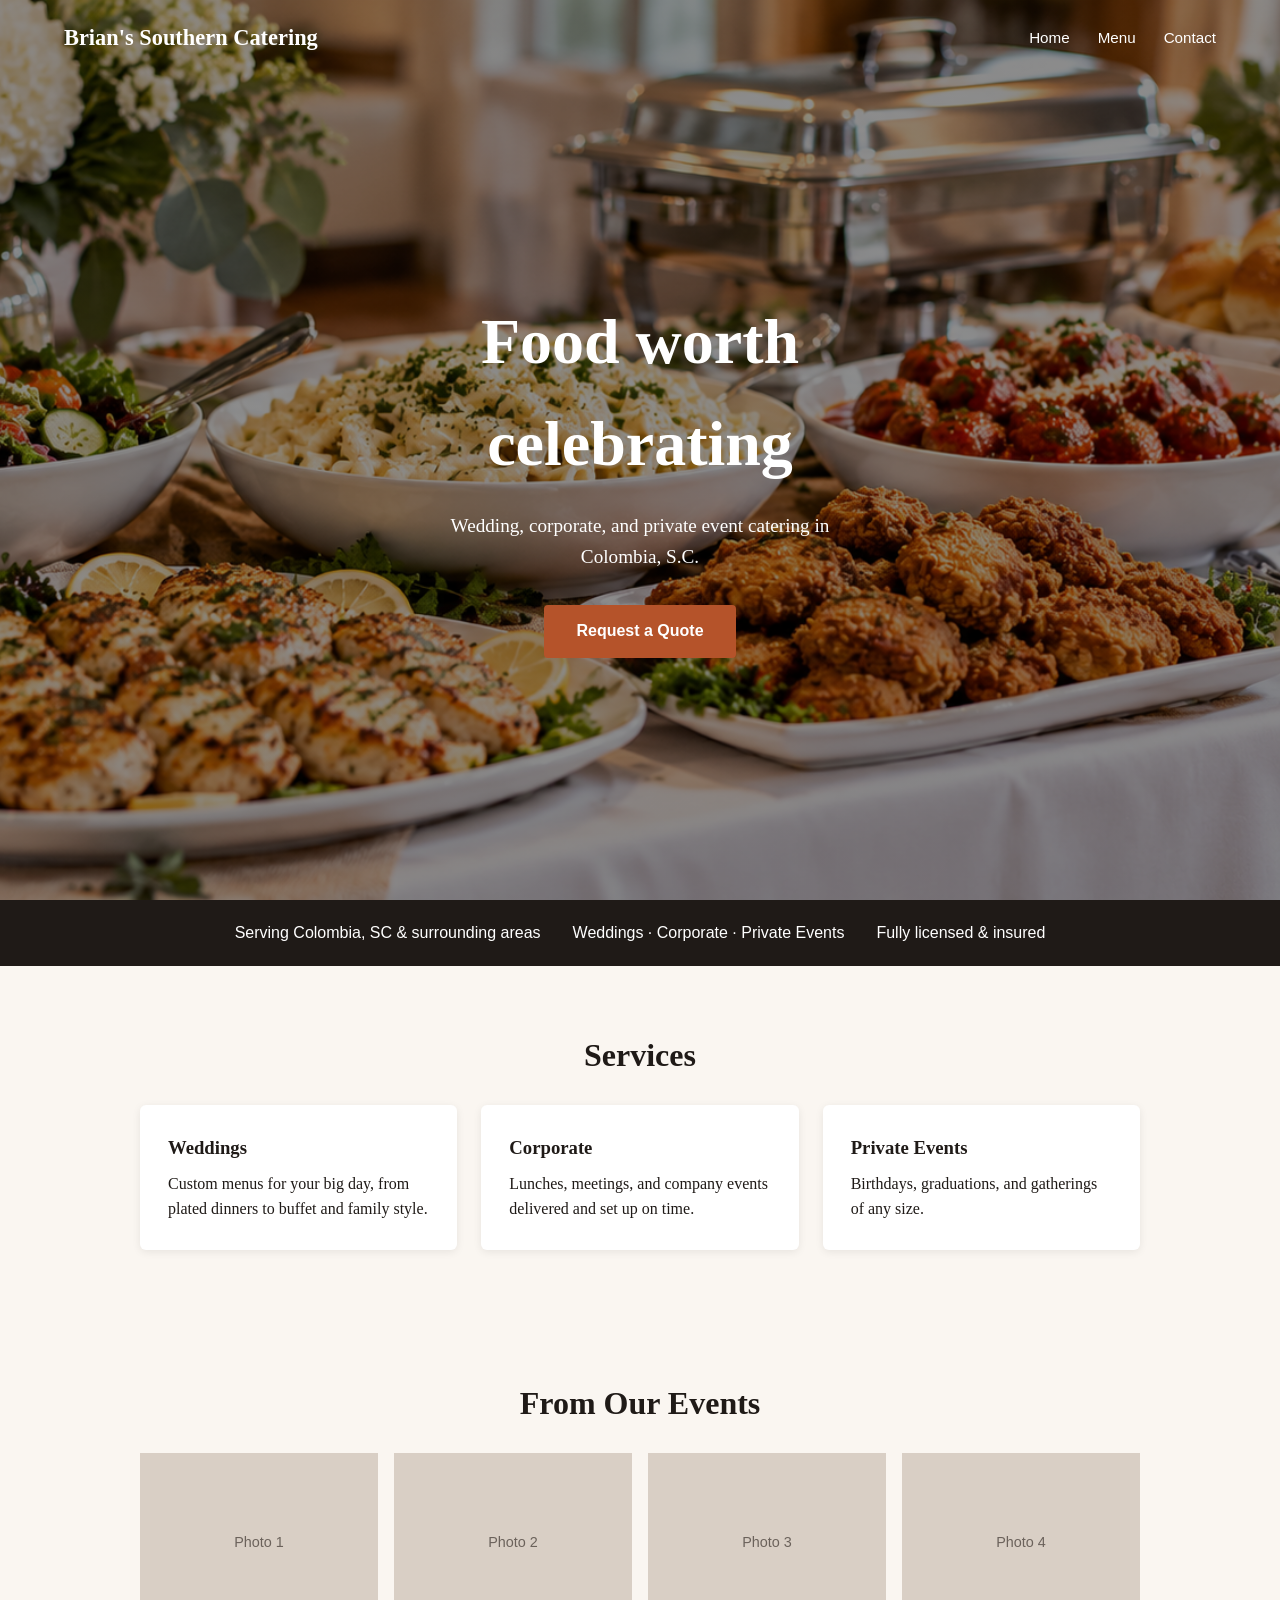
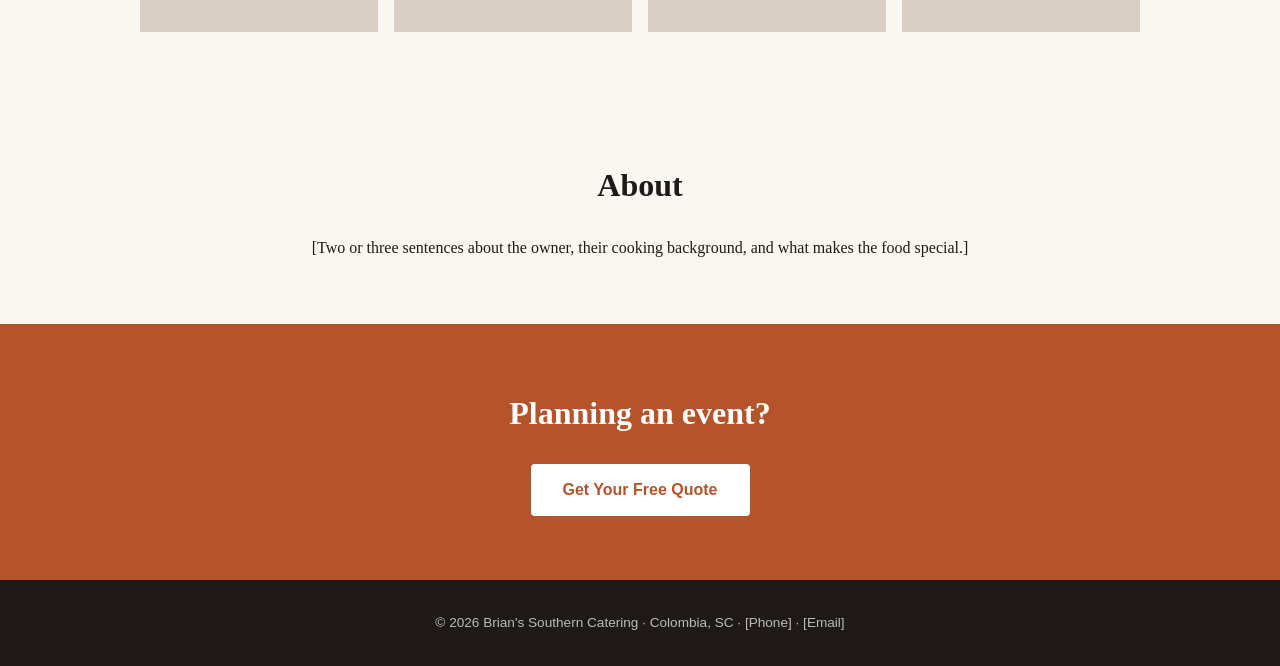
<file: index.html>
<!DOCTYPE html>
<html lang="en">
<head>
  <meta charset="UTF-8">
  <meta name="viewport" content="width=device-width, initial-scale=1">
  <title>Brian's Southern Catering | Catering in Colombia, S.C.</title>
  <meta name="description" content="Brian's Southern Catering provides wedding, corporate, and private event catering in Colombia, SC. Request a quote today.">
  <link rel="stylesheet" href="styles.css">
</head>
<body>
  <header class="site-header">
    <a class="logo" href="index.html">Brian's Southern Catering</a>
    <nav>
      <a href="index.html">Home</a>
      <a href="menu.html">Menu</a>
      <a href="contact.html">Contact</a>
    </nav>
  </header>

  <main>
    <section class="hero">
      <h1>Food worth celebrating</h1>
      <p>Wedding, corporate, and private event catering in Colombia, S.C.</p>
      <a class="btn" href="contact.html">Request a Quote</a>
    </section>

    <div class="trust-strip">
      <span>Serving Colombia, SC &amp; surrounding areas</span>
      <span>Weddings &middot; Corporate &middot; Private Events</span>
      <span>Fully licensed &amp; insured</span>
    </div>

    <section id="services">
      <h2>Services</h2>
      <div class="cards">
        <div class="card"><h3>Weddings</h3><p>Custom menus for your big day, from plated dinners to buffet and family style.</p></div>
        <div class="card"><h3>Corporate</h3><p>Lunches, meetings, and company events delivered and set up on time.</p></div>
        <div class="card"><h3>Private Events</h3><p>Birthdays, graduations, and gatherings of any size.</p></div>
      </div>
    </section>

    <section id="gallery">
      <h2>From Our Events</h2>
      <div class="gallery">
        <!-- Replace each .ph div with: <img src="images/photo1.jpg" alt="Description of the dish"> -->
        <div class="ph">Photo 1</div>
        <div class="ph">Photo 2</div>
        <div class="ph">Photo 3</div>
        <div class="ph">Photo 4</div>
      </div>
    </section>

    <section id="about">
      <div class="about">
        <h2>About</h2>
        <p>[Two or three sentences about the owner, their cooking background, and what makes the food special.]</p>
      </div>
    </section>

    <section class="cta">
      <h2>Planning an event?</h2>
      <a class="btn" href="contact.html">Get Your Free Quote</a>
    </section>
  </main>

  <footer>
    &copy; 2026 Brian's Southern Catering &middot; Colombia, SC &middot; [Phone] &middot; [Email]
  </footer>
</body>
</html>
</file>
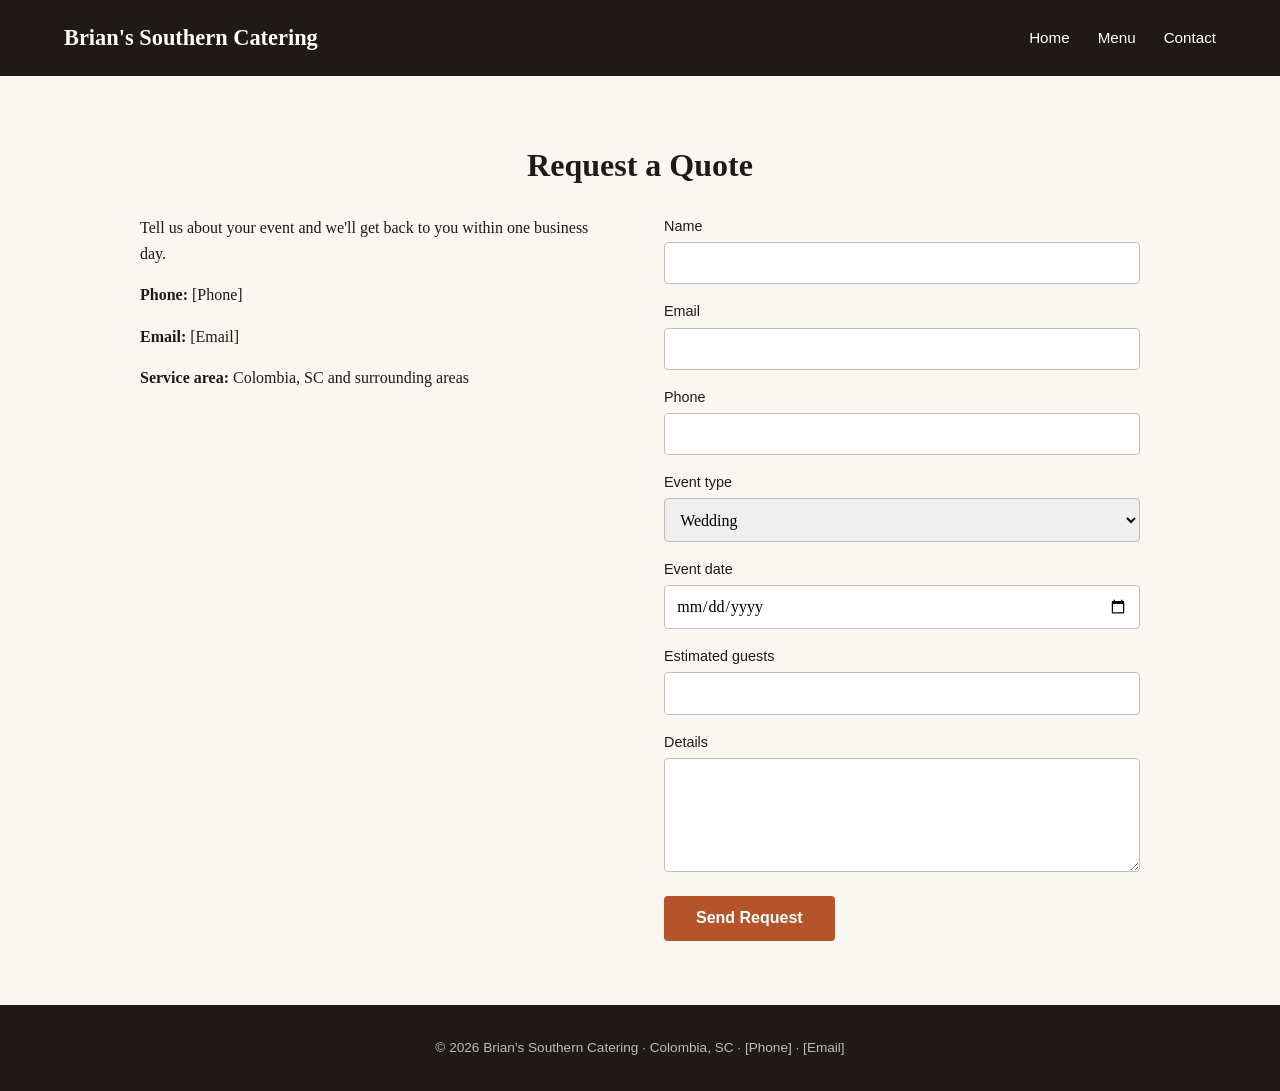
<file: contact.html>
<!DOCTYPE html>
<html lang="en">
<head>
  <meta charset="UTF-8">
  <meta name="viewport" content="width=device-width, initial-scale=1">
  <title>Request a Quote | Brian's Southern Catering Catering in Colombia, SC</title>
  <meta name="description" content="Request a catering quote from Brian's Southern Catering in Colombia, SC.">
  <link rel="stylesheet" href="styles.css">
</head>
<body>
  <header class="site-header solid">
    <a class="logo" href="index.html">Brian's Southern Catering</a>
    <nav>
      <a href="index.html">Home</a>
      <a href="menu.html">Menu</a>
      <a href="contact.html">Contact</a>
    </nav>
  </header>

  <main>
    <section>
      <h2>Request a Quote</h2>
      <div class="contact-wrap">
        <div class="contact-info">
          <p>Tell us about your event and we'll get back to you within one business day.</p>
          <p><strong>Phone:</strong> [Phone]</p>
          <p><strong>Email:</strong> [Email]</p>
          <p><strong>Service area:</strong> Colombia, SC and surrounding areas</p>
        </div>

        <form name="quote" method="POST" action="/thanks.html" data-netlify="true" netlify-honeypot="bot-field">
          <input type="hidden" name="form-name" value="quote">
          <p class="hidden"><label>Don't fill this out: <input name="bot-field"></label></p>

          <label for="name">Name</label>
          <input id="name" name="name" type="text" required>

          <label for="email">Email</label>
          <input id="email" name="email" type="email" required>

          <label for="phone">Phone</label>
          <input id="phone" name="phone" type="tel">

          <label for="type">Event type</label>
          <select id="type" name="event-type">
            <option>Wedding</option>
            <option>Corporate</option>
            <option>Private party</option>
            <option>Other</option>
          </select>

          <label for="date">Event date</label>
          <input id="date" name="event-date" type="date">

          <label for="guests">Estimated guests</label>
          <input id="guests" name="guests" type="number" min="1">

          <label for="details">Details</label>
          <textarea id="details" name="details" rows="5"></textarea>

          <button class="btn" type="submit">Send Request</button>
        </form>
      </div>
    </section>
  </main>

  <footer>
    &copy; 2026 Brian's Southern Catering &middot; Colombia, SC &middot; [Phone] &middot; [Email]
  </footer>
</body>
</html>
</file>
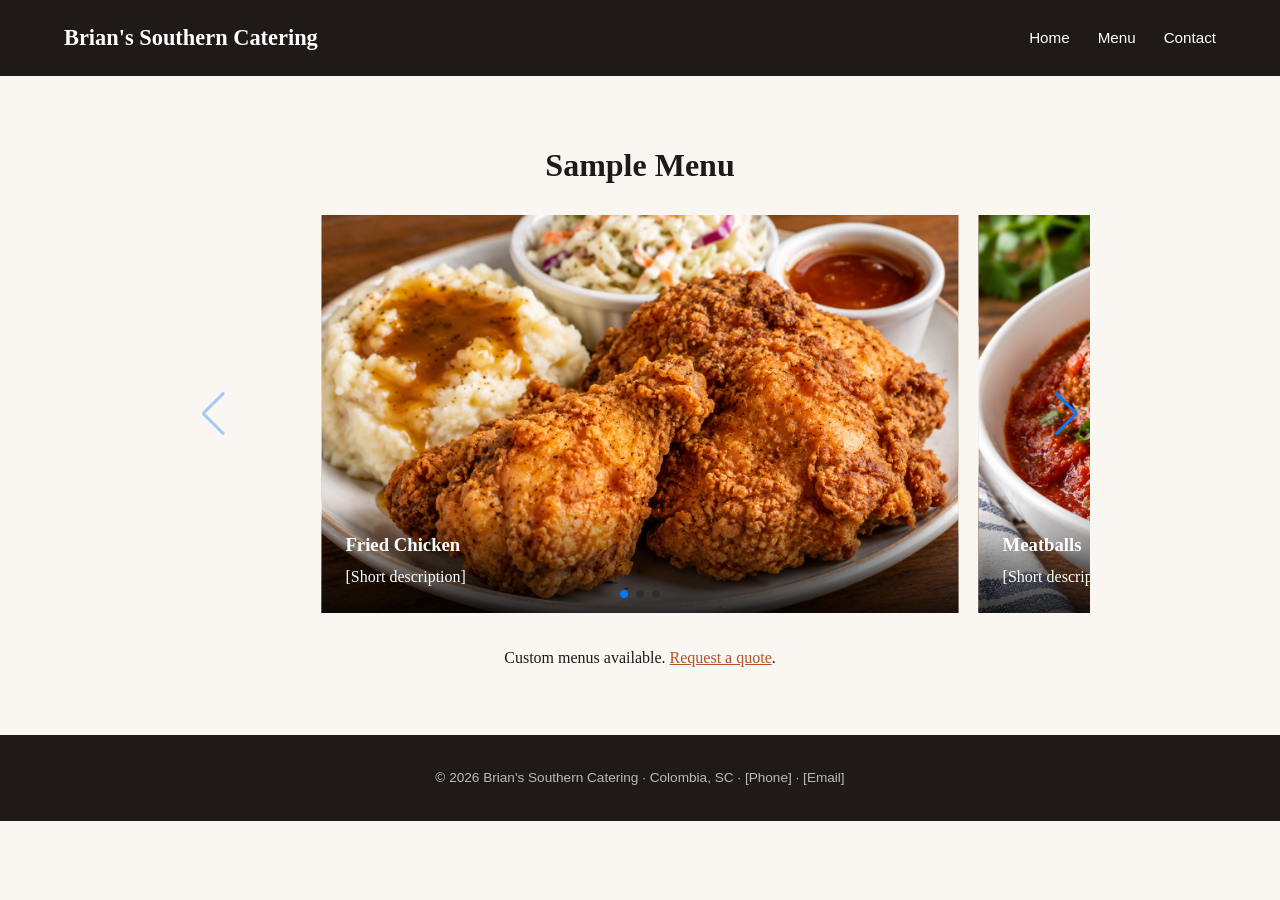
<file: menu.html>
<!DOCTYPE html>
<html lang="en">
<head>
  <meta charset="UTF-8">
  <meta name="viewport" content="width=device-width, initial-scale=1">
  <title>Menu | Brian's Southern Catering in Colombia SC</title>
  <meta name="description" content="Sample catering menu from [Business Name] in [City, State]. Custom menus available for every event.">
  <link rel="stylesheet" href="https://cdn.jsdelivr.net/npm/swiper@11/swiper-bundle.min.css">
  <link rel="stylesheet" href="styles.css">
</head>
<body>
  <header class="site-header solid">
    <a class="logo" href="index.html">Brian's Southern Catering</a>
    <nav>
      <a href="index.html">Home</a>
      <a href="menu.html">Menu</a>
      <a href="contact.html">Contact</a>
    </nav>
  </header>

  <main>
    <section>
      <h2>Sample Menu</h2>
      <div class="swiper">
        <div class="swiper-wrapper">
          <!-- Add background images with: <div class="slide-img" style="background:url('images/dish1.jpg') center/cover"></div> -->
          <div class="swiper-slide">
            <div class="slide-img" style="background:url('images/fried_chicken.png') center/cover"></div>
            <div class="slide-overlay"><h3>Fried Chicken</h3><p>[Short description]</p></div>
          </div>
          <div class="swiper-slide">
             <div class="slide-img" style="background:url('images/meatballs.png') center/cover"></div>
            <div class="slide-overlay"><h3>Meatballs</h3><p>[Short description]</p></div>
          </div>
          <div class="swiper-slide">
             <div class="slide-img" style="background:url('images/rolls.png') center/cover"></div>
            <div class="slide-overlay"><h3>rolls</h3><p>[Short description]</p></div>
          </div>
        </div>
        <div class="swiper-pagination"></div>
        <div class="swiper-button-prev"></div>
        <div class="swiper-button-next"></div>
      </div>
      <p style="text-align:center;margin-top:2rem;">Custom menus available. <a href="contact.html">Request a quote</a>.</p>
    </section>
  </main>

  <footer>
    &copy; 2026 Brian's Southern Catering &middot; Colombia, SC &middot; [Phone] &middot; [Email]
  </footer>

  <script src="https://cdn.jsdelivr.net/npm/swiper@11/swiper-bundle.min.js"></script>
  <script>
  new Swiper('.swiper', {
    slidesPerView: 1.4,
    centeredSlides: true,
    spaceBetween: 20,
    loop: false,
    pagination: { el: '.swiper-pagination', clickable: true },
    navigation: { nextEl: '.swiper-button-next', prevEl: '.swiper-button-prev' }
  });
</script>
</body>
</html>
</file>
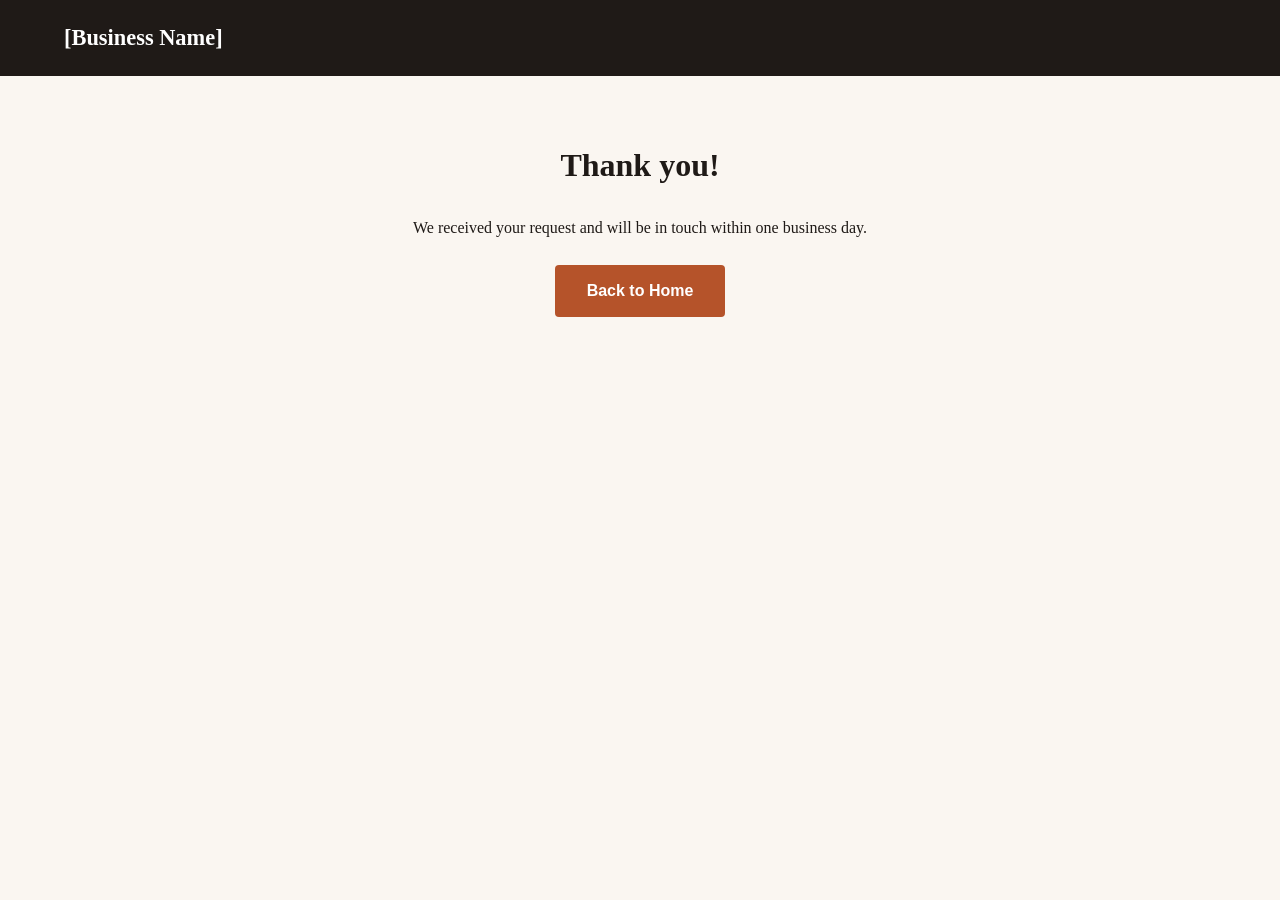
<file: thanks.html>
<!DOCTYPE html>
<html lang="en">
<head>
  <meta charset="UTF-8">
  <meta name="viewport" content="width=device-width, initial-scale=1">
  <title>Thank You | Brian's Southern Catering</title>
  <link rel="stylesheet" href="styles.css">
</head>
<body>
  <header class="site-header solid">
    <a class="logo" href="index.html">[Business Name]</a>
  </header>
  <main>
    <section style="text-align:center;">
      <h2>Thank you!</h2>
      <p>We received your request and will be in touch within one business day.</p>
      <p style="margin-top:1.5rem;"><a class="btn" href="index.html">Back to Home</a></p>
    </section>
  </main>
</body>
</html>
</file>
<file: styles.css>
:root {
  --ink: #1f1a17;
  --paper: #faf6f1;
  --accent: #b5532a;
  --accent-dark: #8f3f1e;
  --muted: #6b625b;
}

* { box-sizing: border-box; margin: 0; padding: 0; }

body {
  font-family: Georgia, "Times New Roman", serif;
  color: var(--ink);
  background: var(--paper);
  line-height: 1.6;
}

img { max-width: 100%; display: block; }

a { color: var(--accent); }

/* Header / nav */
.site-header {
  position: absolute;
  top: 0; left: 0; right: 0;
  z-index: 10;
  display: flex;
  justify-content: space-between;
  align-items: center;
  padding: 1.25rem 5vw;
  color: #fff;
}
.site-header.solid { position: static; background: var(--ink); }
.logo { font-size: 1.4rem; font-weight: bold; color: #fff; text-decoration: none; }
.site-header nav a {
  color: #fff;
  text-decoration: none;
  margin-left: 1.5rem;
  font-family: Arial, sans-serif;
  font-size: 0.95rem;
}
.site-header nav a:hover { text-decoration: underline; }

/* Hero */
.hero {
  min-height: 100vh;
  display: flex;
  flex-direction: column;
  justify-content: center;
  align-items: center;
  text-align: center;
  padding: 6rem 5vw 3rem;
  color: #fff;
  background: linear-gradient(rgba(0,0,0,.45), rgba(0,0,0,.45)), url("images/hero.png");
  background-size: cover;
  background-position: center;
}
.hero h1 { font-size: clamp(2.2rem, 6vw, 4rem); max-width: 14ch; }
.hero p { margin: 1rem 0 2rem; font-size: 1.2rem; max-width: 40ch; }

.btn {
  display: inline-block;
  padding: 0.85rem 2rem;
  background: var(--accent);
  color: #fff;
  text-decoration: none;
  font-family: Arial, sans-serif;
  font-weight: bold;
  border: none;
  border-radius: 4px;
  cursor: pointer;
  font-size: 1rem;
}
.btn:hover { background: var(--accent-dark); }

/* Sections */
section { padding: 4rem 5vw; }
section h2 { font-size: 2rem; margin-bottom: 1.5rem; text-align: center; }

.trust-strip {
  display: flex;
  flex-wrap: wrap;
  justify-content: center;
  gap: 2rem;
  background: var(--ink);
  color: #fff;
  padding: 1.25rem 5vw;
  font-family: Arial, sans-serif;
  text-align: center;
}

.cards {
  display: grid;
  grid-template-columns: repeat(auto-fit, minmax(240px, 1fr));
  gap: 1.5rem;
  max-width: 1000px;
  margin: 0 auto;
}
.card { background: #fff; padding: 1.75rem; border-radius: 6px; box-shadow: 0 2px 8px rgba(0,0,0,.08); }
.card h3 { margin-bottom: 0.5rem; }

.gallery {
  display: grid;
  grid-template-columns: repeat(auto-fit, minmax(220px, 1fr));
  gap: 1rem;
  max-width: 1000px;
  margin: 0 auto;
}
.gallery .ph, .slide-img {
  aspect-ratio: 4 / 3;
  background: #d9cfc5;
  display: flex; align-items: center; justify-content: center;
  color: var(--muted);
  font-family: Arial, sans-serif;
  font-size: 0.9rem;
}

.about { max-width: 700px; margin: 0 auto; text-align: center; }

.cta { background: var(--accent); color: #fff; text-align: center; }
.cta .btn { background: #fff; color: var(--accent); }

/* Menu carousel */
.swiper { max-width: 900px; margin: 0 auto; }
.swiper-slide { position: relative; }
.slide-img { aspect-ratio: 16 / 10; }
.slide-overlay {
  position: absolute;
  left: 0; right: 0; bottom: 0;
  padding: 1.5rem;
  color: #fff;
  background: linear-gradient(transparent, rgba(0,0,0,.8));
}
.slide-overlay h3 { margin-bottom: 0.25rem; }

/* Contact */
.contact-wrap {
  display: grid;
  grid-template-columns: 1fr 1fr;
  gap: 3rem;
  max-width: 1000px;
  margin: 0 auto;
}
.contact-info p { margin-bottom: 1rem; }
form label { display: block; margin-bottom: 0.25rem; font-family: Arial, sans-serif; font-size: 0.9rem; }
form input, form select, form textarea {
  width: 100%;
  padding: 0.7rem;
  margin-bottom: 1rem;
  border: 1px solid #c9bdb1;
  border-radius: 4px;
  font-size: 1rem;
  font-family: inherit;
}
.hidden { display: none; }

footer {
  text-align: center;
  padding: 2rem 5vw;
  background: var(--ink);
  color: #bbb;
  font-family: Arial, sans-serif;
  font-size: 0.85rem;
}

@media (max-width: 700px) {
  .contact-wrap { grid-template-columns: 1fr; }
  .site-header nav a { margin-left: 1rem; }
}
</file>
